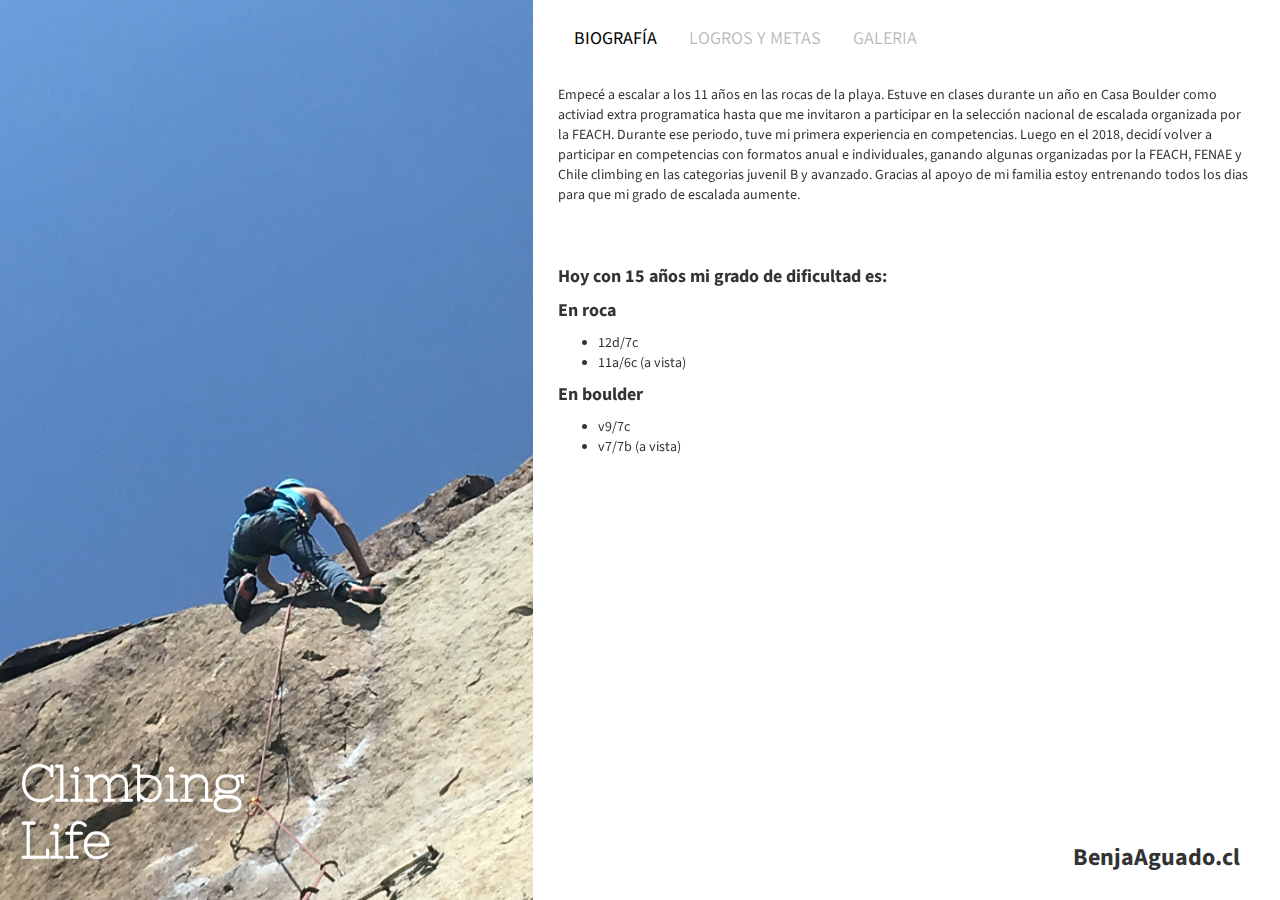
<file: index.html>
<!-- Stage- Bootstrap one page Event ticket booking theme 
Created by pixpalette.com - online design magazine -->
<!DOCTYPE html>
<html lang="en">

<head>
    <meta charset="utf-8">
    <meta http-equiv="X-UA-Compatible" content="IE=edge">
    <meta name="viewport" content="width=device-width, initial-scale=1">
    <!-- The above 3 meta tags *must* come first in the head; any other head content must come *after* these tags -->
        <!-- SEO -->
	<title>BenjaAguado.cl</title>
	<meta name="description" content="Hola, este es mi sitio personal donde podrás encontrar información de mi vida como deportista, musico, etc." />
	<meta name="robots" content="index, follow" />
	<meta name="referrer" content="always" />
    <!-- Bootstrap -->
    <link href="css/bootstrap.min.css" rel="stylesheet">
    <link href="css/custom.css" rel="stylesheet">

    <!-- fonts -->
    <link href='//fonts.googleapis.com/css?family=Nixie+One' rel='stylesheet' type='text/css'>
    <link href="//fonts.googleapis.com/css?family=Source+Sans+Pro:300,400,600,700,900" rel="stylesheet">
    <!-- HTML5 shim and Respond.js for IE8 support of HTML5 elements and media queries -->
    <!-- WARNING: Respond.js doesn't work if you view the page via file:// -->
    <!--[if lt IE 9]>
      <script src="https://oss.maxcdn.com/html5shiv/3.7.2/html5shiv.min.js"></script>
      <script src="https://oss.maxcdn.com/respond/1.4.2/respond.min.js"></script>
    <![endif]-->

    <!-- Favicon -->
    <link rel="apple-touch-icon" sizes="57x57" href="images/favicon/apple-icon-57x57.png">
    <link rel="apple-touch-icon" sizes="60x60" href="images/favicon/apple-icon-60x60.png">
    <link rel="apple-touch-icon" sizes="72x72" href="images/favicon/apple-icon-72x72.png">
    <link rel="apple-touch-icon" sizes="76x76" href="images/favicon/apple-icon-76x76.png">
    <link rel="apple-touch-icon" sizes="114x114" href="images/favicon/apple-icon-114x114.png">
    <link rel="apple-touch-icon" sizes="120x120" href="images/favicon/apple-icon-120x120.png">
    <link rel="apple-touch-icon" sizes="144x144" href="images/favicon/apple-icon-144x144.png">
    <link rel="apple-touch-icon" sizes="152x152" href="images/favicon/apple-icon-152x152.png">
    <link rel="apple-touch-icon" sizes="180x180" href="images/favicon/apple-icon-180x180.png">
    <link rel="icon" type="image/png" sizes="192x192" href="images/favicon/android-icon-192x192.png">
    <link rel="icon" type="image/png" sizes="32x32" href="images/favicon/favicon-32x32.png">
    <link rel="icon" type="image/png" sizes="96x96" href="images/favicon/favicon-96x96.png">
    <link rel="icon" type="image/png" sizes="16x16" href="images/favicon/favicon-16x16.png">
    <link rel="manifest" href="images/favicon/manifest.json">
    <meta name="msapplication-TileColor" content="#ffffff">
    <meta name="msapplication-TileImage" content="images/favicon/ms-icon-144x144.png">
    <meta name="theme-color" content="#ffffff">

	<!-- Social & Open Graph -->
	<meta property="og:title" content="BenjaAguado.cl" />
	<meta property="og:description" content="Hola, acá podrás encontrar información de mi vida como deportista, musico, etc." />
	<meta property="og:image" content="//benjaaguado.herokuapp.com/images/favicon/ms-icon-144x144.png">
	<!-- include your hosted image full URL -->
	<meta property="og:url" content="https://benjaaguado.herokuapp.com" />
	<meta name="twitter:title" content="BenjaAguado.cl ">
	<meta name="twitter:description" content="Hola, este es mi twitter donde podrás encontrar información de mi vida como deportista, musico, etc." />
	<meta name="twitter:image" content="//benjaaguado.herokuapp.com/images/favicon/ms-icon-144x144.png" />
	<!-- include your hosted image full URL -->
	<meta name="twitter:card" content="summary_large_image" />
	<meta name="twitter:site" content="@benjaaguado" />
	<meta name="twitter:creator" content="@jamtech" />
</head>

<body>

    <div class="loader">
        <div>
            <img src="images/icons/preloader.gif" />
        </div>
    </div>

    <div class="container-fluid">
        <div class="row">
            <div class="col-sm-5 left-wrapper">
                <div class="event-banner-wrapper">
                    <div class="logo">
                        <!--<h1>BenjaAguado.cl</h1>-->
                    </div>
                    <h2> Climbing<br>Life</h2>
                    <p style="display: none;">created by <a href="http://www.pixpalette.com" target="_blank">pixpalette</a></p>
                </div>
            </div>
            <div class="col-sm-7 right-wrapper">
                <div class="event-ticket-wrapper">
                    <div class="event-tab">
                        <!-- Nav tabs -->
                        <ul class="nav nav-tabs" role="tablist">
                            <li role="presentation" class="active">
                                <a href="#buyTicket" aria-controls="buyTicket" role="tab" data-toggle="tab">Biograf&iacute;a</a>
                            </li>
                            <li role="presentation">
                                <a href="#venue" aria-controls="venue" role="tab" data-toggle="tab">Logros y Metas</a>
                            </li>
                            <li role="presentation">
                                <a href="#termCondition" aria-controls="termCondition" role="tab" data-toggle="tab">Galeria</a>
                            </li>
                        </ul>

                        <!-- Tab panes -->
                        <div class="tab-content">
                            <div role="tabpanel" class="tab-pane fade in active" id="buyTicket">
                                <div class="row">
                                    <span>Empecé a escalar a los 11 años en las rocas de la playa. Estuve en clases
                                        durante un año en Casa Boulder como activiad extra programatica
                                        hasta que me invitaron a participar en la selecci&oacute;n nacional de escalada
                                        organizada por la FEACH. Durante ese periodo, tuve mi primera experiencia en
                                        competencias.
                                    </span>
                                    <span>
                                        Luego en el 2018, decid&iacute; volver a participar en competencias con
                                        formatos anual e individuales, ganando algunas organizadas por la FEACH, FENAE
                                        y Chile climbing en las categorias juvenil B y avanzado.
                                    </span>
                                    <span>
                                        Gracias al apoyo de mi familia estoy entrenando todos los dias para que
                                        mi grado de escalada aumente.
                                    </span>
                                </div>
                                <div class="row" style="padding-top: 50px;">
                                    <h4>Hoy con 15 años mi grado de dificultad es:</h4>
                                    <div>
                                        <h4>En roca</h4>
                                        <ul>
                                            <li>12d/7c</li>
                                            <li>11a/6c (a vista)</li>
                                        </ul>
                                        <h4>En boulder</h4>
                                        <ul>
                                            <li>v9/7c</li>
                                            <li>v7/7b (a vista)</li>
                                        </ul>
                                    </div>
                                </div>
                            </div>
                            <div role="tabpanel" class="tab-pane fade" id="venue">
                                <!-- TODO PUT LOGROS Y METAS CONTENT-->
                                <div class="row">
                                    <h3>Logros</h3><br />
                                    <div class="col-md-6">
                                        <ul>
                                            <li>1er lugar - Competencia Escolar Sub13 2017</li>
                                            <li>1er lugar - 3era fecha, Primera copa nacional de boulder 2018 FENAE</li>
                                            <li>1er lugar - Campeonato Nacional de Escalada Deportiva 2018 FEACH</li>
                                            <li>1er lugar - Evento inagural boulder coffee 2018 - Categoria Avanzado</li>
                                        </ul>
                                    </div>
                                    <div class="col-md-6">
                                        <ul>
                                            <li>1er lugar - Campeonato Nacional Juvenil Villarica 2018 FENAE</li>
                                            <li>1er lugar - Master de boulder kids 2018</li>
                                            <li>3er lugar - Lippi boulder fest 2018</li>
                                        </ul>
                                    </div>
                                </div>
                                <div class="row">
                                    <div class="col-md-6">
                                        <h3>Metas a corto plazo</h3>
                                        <h4>Boulder</h4>
                                        <ul>
                                            <li>Kenka v10/7c+ (Totoralillo)</li>
                                            <li>Fe v13/8b (Choriboulder)</li>
                                        </ul>
                                        <h4>Dificultad</h4>
                                        <ul>
                                            <li>Acci&oacute;n vital 13a/ (Las Chilcas)</li>
                                            <li>Si los perros ladran es porque cabalgamos 14b/8c (Las Chilcas)</li>
                                        </ul>
                                        <br />
                                        <h3>Mundial de escalada ARCO Italia</h3>
                                    </div>
                                    <div class="col-md-6">
                                        <h3>Metas a largo plazo</h3>
                                        <h4>Boulder</h4>
                                        <ul>
                                            <li>Boulder The nest v15/8c</li>
                                        </ul>
                                        <h4>Ruta</h4>
                                        <ul>
                                            <li>La Dura Dura 15/</li>
                                        </ul>
                                    </div>
                                </div>
                            </div>
                            <div role="tabpanel" class="tab-pane fade" id="termCondition">
                                <!-- TODO PUT GALERIA CONTENT-->
                                <div class="row">

                                </div>
                            </div>
                        </div>
                    </div>
                </div>
                <div class="cart">
                    <div class="row">
                        <div class="col-xs-6">

                        </div>
                        <div class="col-xs-6">
                            <div class="text-right">
                                <h3>BenjaAguado.cl</h3>
                            </div>
                        </div>
                    </div>
                </div>
            </div>
            <!-- jQuery (necessary for Bootstrap's JavaScript plugins) -->
            <script src="//ajax.googleapis.com/ajax/libs/jquery/1.11.3/jquery.min.js"></script>
            <!-- Include all compiled plugins (below), or include individual files as needed -->
            <script src="js/bootstrap.min.js"></script>
            <script src="js/allscript.js"></script>
</body>

</html>
</file>
<file: css/custom.css>
/* Stage- Bootstrap one page Event ticket booking theme 
Created by pixpalette.com - online design magazine */

@charset "utf-8";
/* CSS Document */
html, body {
	font-family: 'Source Sans Pro', sans-serif;
    font-size: 14px;
    font-weight: 400;
}

/* common style's */
a {
  color: #7447ae;
  -webkit-transition: all 0.5s;
  -moz-transition: all 0.5s;
  transition: all 0.5s;
}
a:hover, a:focus, a:active {
  text-decoration: none;
  outline: none;
  -webkit-transition: all 0.5s;
  -moz-transition: all 0.5s;
  transition: all 0.5s;
}

h1, h2, h3, h4, h5, h6 {
    line-height: 24px; 
    font-weight: bold;
}

/* button style */
.btn, .btn.disabled {
    background: #f44336;
    color: #ffffff;
    border: 0;
    border-radius: 20px;
    font-size: 16px;
    padding: 10px 30px;
    box-shadow: 3px 3px 15px rgba(0, 0, 0, 0.2);
	text-transform: uppercase;
}

.btn:hover {
    background: #e53935;
	color: #ffffff;
    box-shadow: 6px 6px 15px rgba(0, 0, 0, 0.2);
}

.btn.disabled, .btn[disabled], fieldset[disabled] .btn {
    opacity: .5;
}

/* form style */
label {
    font-weight: 400;
}

.form-group {
    margin-bottom: 20px;
}

.form-control {
    height: 40px;
    font-size: 18px;
    border: 0;
    border-bottom: 1px solid #ccc;
    border-radius: 0px;
    padding: 6px 0px;
    box-shadow: none;
	font-weight: 100;
	-webkit-transition: all 0.5s;
    -moz-transition: all 0.5s;
    transition: all 0.5s;
}

.form-control:focus {
    border-color: #666666;
    outline: 0;
    box-shadow: none;
	-webkit-transition: all 0.5s;
    -moz-transition: all 0.5s;
    transition: all 0.5s;
}


/* loader */
.loader{
    position: fixed;
    color: white;
    background: #ffffff;
    width: 100%;
    height: 100%;
    z-index: 9999;
}

.loader > div {
    text-align: center;
    margin: 0px auto;
    position: relative;
    top: 50%;
    transform: translateY(-50%);
}

.left-wrapper, .right-wrapper{
    padding-right: 0px;
    padding-left: 0px;
}

/* event banner css */
.event-banner-wrapper {
	position: fixed;
    width: 41.66666667%;
    height: 100%;	
    padding: 20px;
	background: url(../images/6.JPG);
	background-position: center;
	-webkit-background-size: cover;
	-moz-background-size: cover;
	-o-background-size: cover;
	background-size: cover;
}

.logo h1 {
    font-family: 'Nixie One', sans-serif;
    position: absolute;
    color: #ffffff;
    font-size: 28px;
    font-weight: 300;
    margin: 0;
    top: 20px;
    left: 20px;
}

.event-banner-wrapper h2 {
    position: absolute;
	font-family: 'Nixie One', sans-serif;
	font-size: 4vw;
    font-weight: 900;
	line-height: 4.5vw;
	color: #fff;
    margin: 0;
    bottom: 30px;
}

.event-banner-wrapper h2 span {
    display: block;
    text-transform: uppercase;
    font-size: 1.5vw;
}

.event-banner-wrapper p {
    position: absolute;
    font-family: 'Nixie One', sans-serif;
    font-size: 16px;
    font-weight: 900;
    color: #fff;
    margin: 0;
    bottom: 15px;
}

.event-banner-wrapper p a {
	color: #fff;
}

.event-banner-wrapper p a:hover {
	border-bottom: 1px solid #fff;
}

/* event ticket css */
.event-ticket-wrapper{	
    padding: 40px;
}

.event-tab .nav-tabs {
	position: fixed;
	top: 0;
	left: 41.66666667%;
	background: #fff;
	width: 58.33333333%;
	border-bottom: 0;
    padding: 20px 40px;
	margin-bottom: 30px;
    z-index: 99;
}

.event-tab .nav-tabs > li > a {
    font-size: 18px;
	color: rgba(0, 0, 0, 0.28);
    margin-right: 30px;
    padding: 5px 0px;
    text-transform: uppercase;
    transition: all 0.5s;
    -webkit-transition: all 0.5s;
}

.event-tab .nav-tabs > li.active > a,
.event-tab .nav-tabs > li.active > a:hover, 
.event-tab .nav-tabs > li.active > a:focus,
.event-tab .nav-tabs > li > a:hover, 
.event-tab .nav-tabs > li > a:focus {
	background: transparent;
    color: #000000;
    border: 1px solid transparent;
	transition: all 0.5s;
	-webkit-transition: all 0.5s;
}

.event-tab .tab-content {
    margin-top: 45px;
}

.event-tab .tab-content .tab-pane {
    margin-bottom: 30px;
}

.ticketBox {
    position: relative;
    border: 1px solid rgba(0, 0, 0, 0.04);
    padding: 15px 20px;
    font-size: 18px;
    font-weight: 600;
    margin-bottom: 30px;
    border-radius: 4px;
    box-shadow: 3px 3px 15px rgba(0, 0, 0, 0.08);
    transition: all 0.5s;
    -webkit-transition: all 0.5s;
}

.ticketBox:hover {
	transition: all 0.5s;
	-webkit-transition: all 0.5s;
}

.inActiveTicket .inactiveStatus {
    background: rgba(248, 248, 248, 0.68);
    position: absolute;
    width: 100%;
    height: 100%;
    left: 0;
    top: 0;
    z-index: 11;
	transition: all 0.5s;
    -webkit-transition: all 0.5s;
}

.ticketBox .ticket-name span {
    color: #666;
    display: block;
    font-size: 14px;
    font-weight: 400;
}

.ticketBox .ticket-price-count-box .price {
	margin: 0;
    color: #000000;
    font-weight: 600;
    float: right;
    width: 100%;
    text-align: right;
}
 
.ticketBox .ticket-price-count-box .ticket-control {
	float: right;
    width: 120px;
}

.ticketBox .ticket-price-count-box .ticket-control .form-control {
	width: 50px;
    font-weight: 600;
    text-align: center;
    border: 0;
    box-shadow: none;
    display: inline-block;
    pointer-events: none;
    font-size: 20px;
    margin: 0px 4px;
    background: transparent;
}

.ticketBox .ticket-price-count-box .ticket-control .input-group .input-group-btn button {
    display: inline-block;
    border: 0px solid rgba(0, 0, 0, 0.12);
    padding: 10px;
    width: 32px;
    text-align: center;
    border-radius: 50%;
    font-weight: 600;
    color: #000000;
    font-size: 9px;
    background: rgba(0, 0, 0, 0.09);
	box-shadow: none;
	transition: all 0.5s;
	-webkit-transition: all 0.5s;
}

.ticketBox .ticket-price-count-box .ticket-control .input-group .input-group-btn button:hover,
.ticketBox .ticket-price-count-box .ticket-control .input-group .input-group-btn button:focus {
	outline: none;
	background: rgba(0, 0, 0, 0.15);
	transition: all 0.5s;
	-webkit-transition: all 0.5s;
}

.ticketBox .ticket-description {
	border-top: 1px solid rgba(0, 0, 0, 0.1);
    margin-top: 15px;
    padding-top: 15px;
}

.ticketBox .ticket-description p {
	font-size: 14px;
    font-weight: 400;
    color: #666;
}

.ticketBox .ticket-description p strong {
    font-weight: 600;
    color: #000;
    font-size: 16px;
}

/* map iframe */
iframe {
	width: 100%;
	border: 0;
}

/* cart style */
.cart {
    padding: 20px 40px;
    background: #fff;
    margin-bottom: 0;
    position: fixed;
    left: 41.66666667%;
    bottom: 0;
    width: 58.33333333%;
    z-index: 99;
}

.cart p {
	color: #000;
    margin-bottom: 0;
    font-size: 18px;
    font-weight: 400;
    margin-top: 8px;
}

.cart p .divider {
    border-right: 2px solid #ccc;
    padding-left: 15px;
    margin-right: 15px;
}

/* cart ticket details */
.cart-information {
	margin-bottom: 30px;
    color: #000;
}

.cart-information .ticket-type {
	font-size: 18px;
    margin-bottom: 15px;
    font-weight: 600;
}

.cart-information .ticket-type span {
    font-size: 14px;
    line-height: 18px;
    display: block;
    font-weight: 400;
    color: #666;
}

.cart-information ul {
	margin: 0;
	padding: 0;
}

.cart-information ul li {
    list-style-type: none;
    font-size: 18px;
    margin-bottom: 4px;
}

.cart-information ul li span {
    float: right;
}

.cart-information ul li span.totalAmount {
    font-weight: 600;
}

.cart-information hr {
    margin-top: 5px;
    margin-bottom: 5px;
    border: 0;
    border-top: 1px solid rgba(0, 0, 0, 0.15);
}

/* contact form style */
.contactForm h3 {
	font-size: 18px;
    margin-top: 0;
    margin-bottom: 15px;
    font-weight: 600;
}

.contactForm .btn {
	width: 100%;
}

/* side modal style */
.modal-content {
    border-radius: 0;
}

.modal-body {
    padding: 0;
}

.modal-header {
    padding: 20px 30px;
    border-bottom: 1px solid #e5e5e5;
}

.modal-title {
    text-transform: uppercase;
}

.modal .close {
    opacity: 0.4;
    transition: all 0.3s;
    -webkit-transition: all 0.3s;
}

.modal .close:hover {
    opacity: 0.4;
    -ms-transform: rotate(180deg);
    -webkit-transform: rotate(180deg);
    transform: rotate(180deg);
    transition: all 0.3s;
    -webkit-transition: all 0.3s;
}

	.modal.right .modal-dialog {
		position: fixed;
		margin: auto;
		width: 350px;
		height: 100%;
		-webkit-transform: translate3d(0%, 0, 0);
		    -ms-transform: translate3d(0%, 0, 0);
		     -o-transform: translate3d(0%, 0, 0);
		        transform: translate3d(0%, 0, 0);
	}

	.modal.right .modal-content {
		height: 100%;
		overflow-y: auto;
		border: 0;
	}
	
	.modal.right .modal-body {
		padding: 30px;
	}
    
	.modal.right.fade .modal-dialog {
		right: -320px;
		-webkit-transition: opacity 0.3s linear, right 0.3s ease-out;
		   -moz-transition: opacity 0.3s linear, right 0.3s ease-out;
		     -o-transition: opacity 0.3s linear, right 0.3s ease-out;
		        transition: opacity 0.3s linear, right 0.3s ease-out;
	}
	
	.modal.right.fade.in .modal-dialog {
		right: 0;
	}

/* media query for tab */
@media (max-width: 767px) {
.event-banner-wrapper {
    position: relative;
    width: 100%;
    height: 300px;
	padding: 15px;
}

.event-banner-wrapper h2 {
    font-size: 38px;
    line-height: 38px;
}

.event-banner-wrapper h2 span {
    font-size: 16px;
}

.event-ticket-wrapper {
    padding: 20px;
}

.event-tab .nav-tabs {
    margin-bottom: 10px;
    position: relative;
    top: 0;
    left: 0;
    padding: 0;
    width: 100%;
}

.event-tab .tab-content {
    margin-top: 20px;
}

.cart {
    padding: 15px;
    background: #fff;
    margin-bottom: 0;
    position: fixed;
    left: 0;
    bottom: 0;
    width: 100%;
    z-index: 99;
}

}

/* media query for Mobile */
@media (max-width: 480px) {

.modal.left .modal-dialog, .modal.right .modal-dialog {
    width: 100%;
}

.event-tab .nav-tabs > li > a {
    font-size: 16px;
    margin-right: 0;
    padding: 2px 0px;
}

.event-tab .nav-tabs > li {
    width: 100%;
}

.cart p {
    font-size: 16px;
	margin: 0;
}

.cart p .divider {
    border-right: 0px;
    padding-left: 0;
    margin-right: 0;
    display: block;
}

}
</file>
